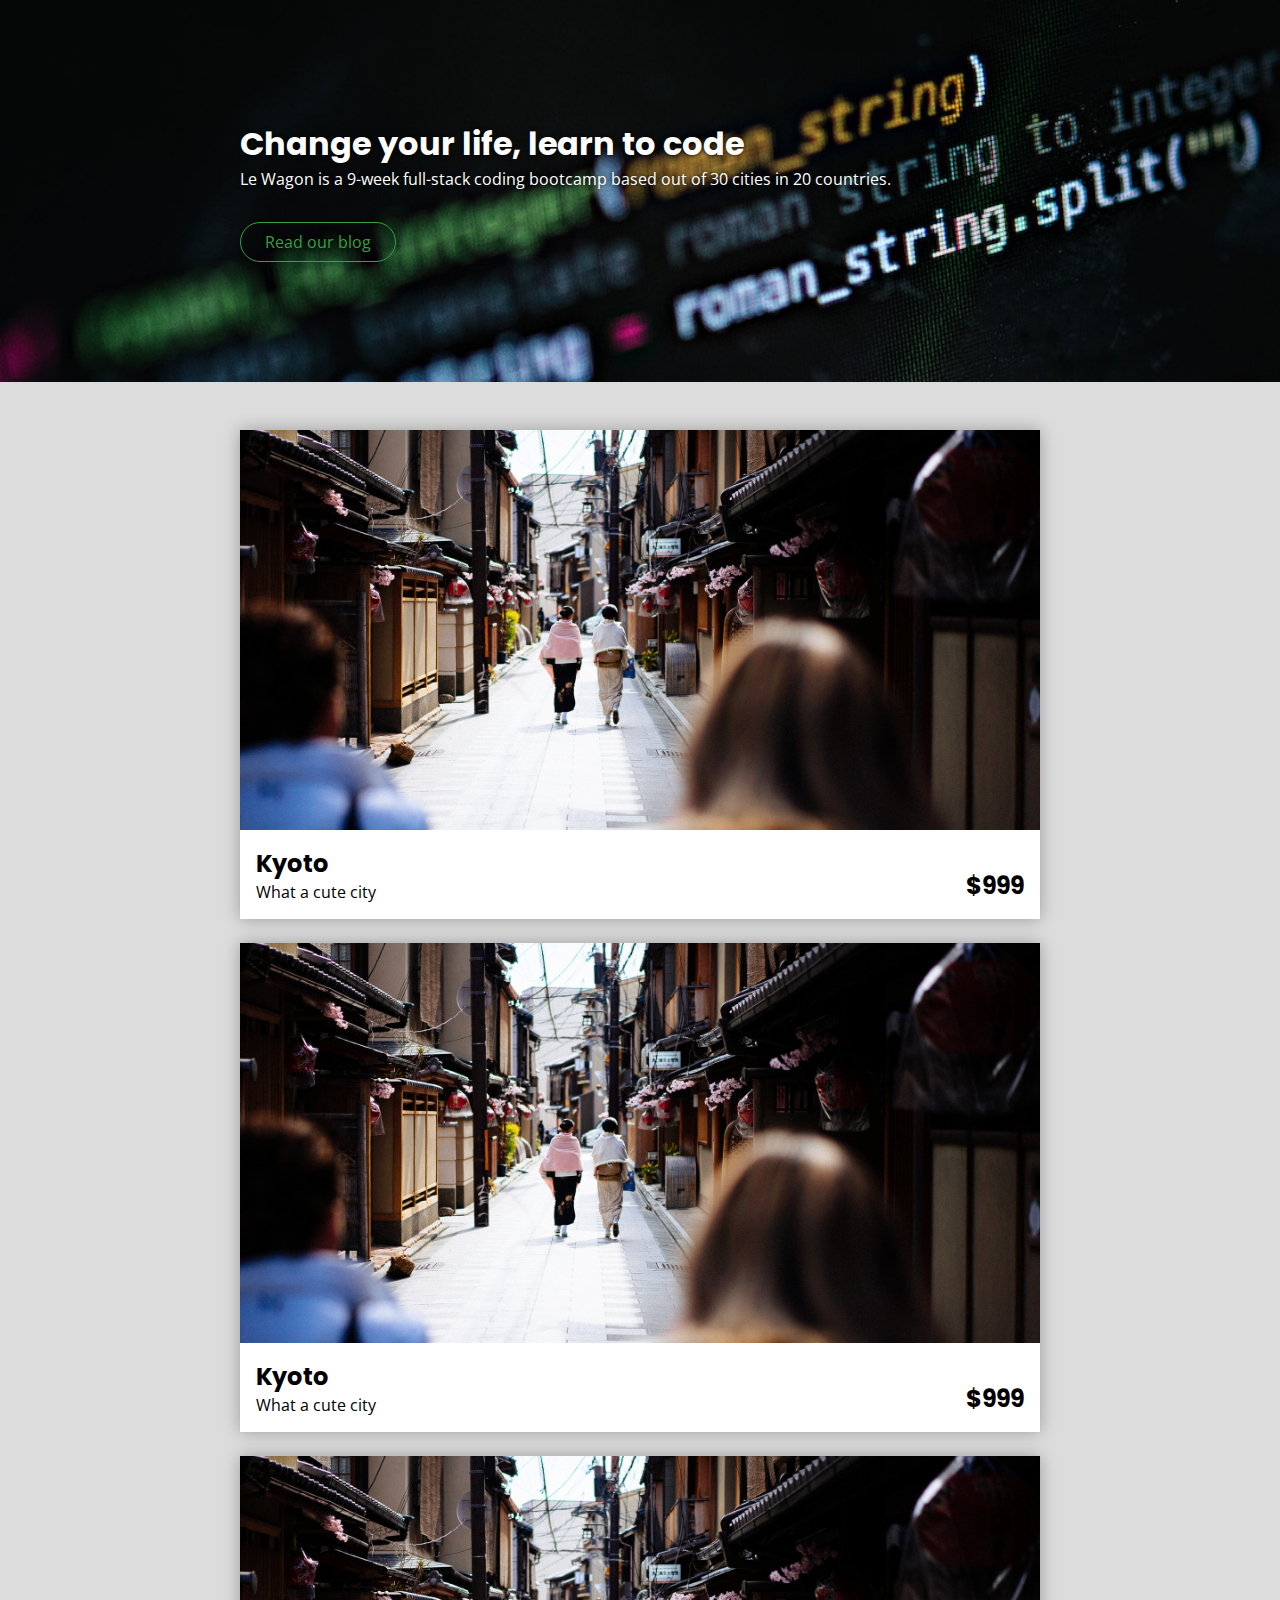
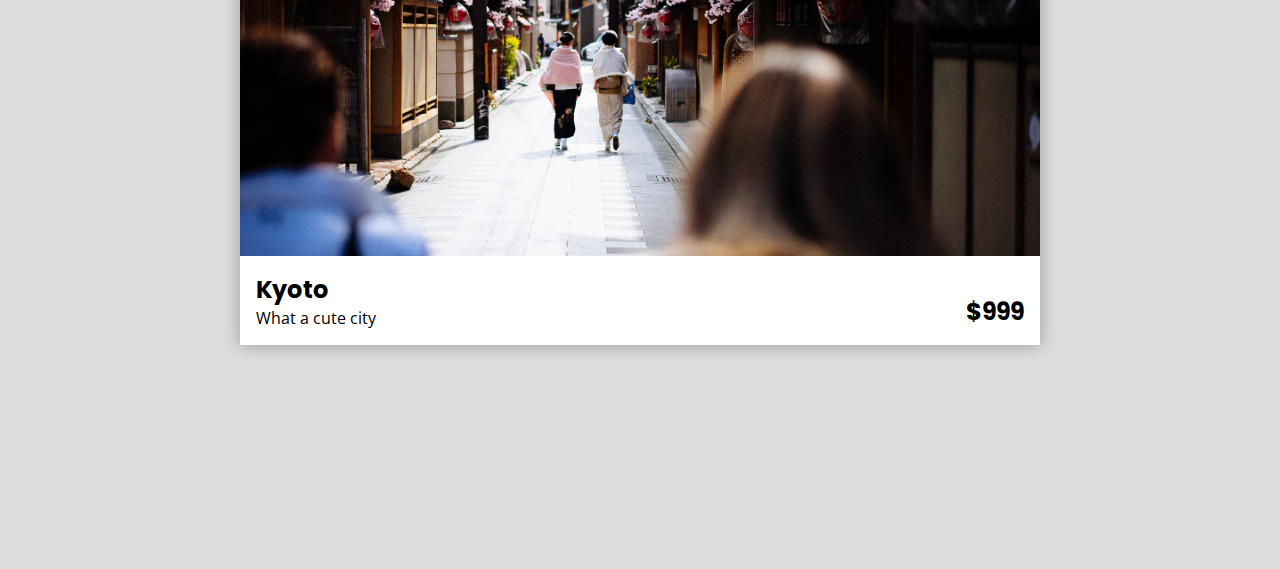
<file: index.html>
<html>
  <head>
    <meta charset="utf-8">
    <title>Combine your components</title>

    <link rel="stylesheet" href="css/style.css">
  </head>

  <body>

    <!-- TODO: Use your components to create a simple landing page -->
    <div class="banner" style="background-image: url(images/background.jpg);">
      <div class="container">
        <h1>Change your life, learn to code</h1>
        <p>Le Wagon is a 9-week full-stack coding bootcamp based out of 30 cities in 20 countries.</p>
        <a href="#" class="btn-medium">Read our blog</a>
      </div>
    </div>
    <div class="container">

      <div class="card-trip">
        <img src="images/kyoto.jpg" alt="kyoto">
        <div class="card-footer">
          <div>
            <h2>Kyoto</h2>
            <p>What a cute city</p>
          </div>
          <h2>$999</h2>
        </div>
      </div>

      <div class="card-trip">
        <img src="images/kyoto.jpg" alt="kyoto">
        <div class="card-footer">
          <div>
            <h2>Kyoto</h2>
            <p>What a cute city</p>
          </div>
          <h2>$999</h2>
        </div>
      </div>
      <div class="card-trip">
        <img src="images/kyoto.jpg" alt="kyoto">
        <div class="card-footer">
          <div>
            <h2>Kyoto</h2>
            <p>What a cute city</p>
          </div>
          <h2>$999</h2>
        </div>
      </div>

    </div>
  </body>

</html>
</file>
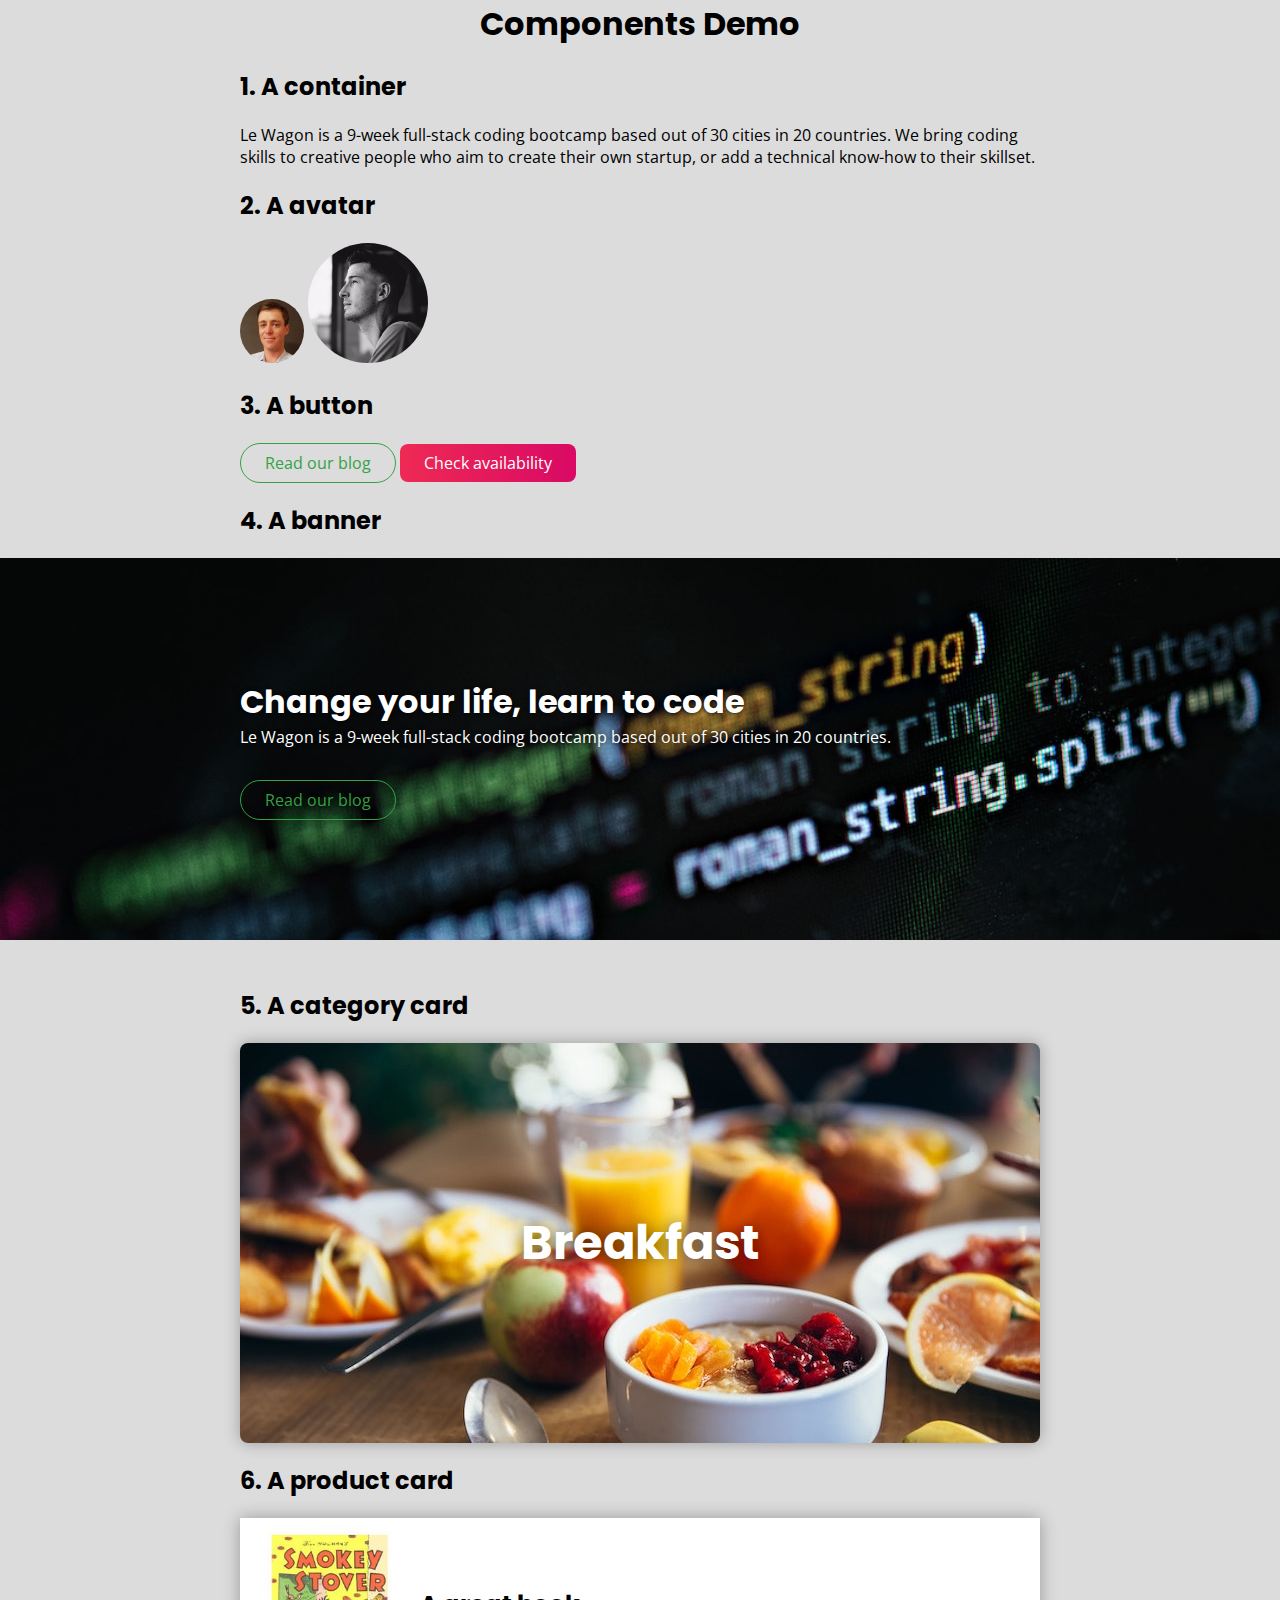
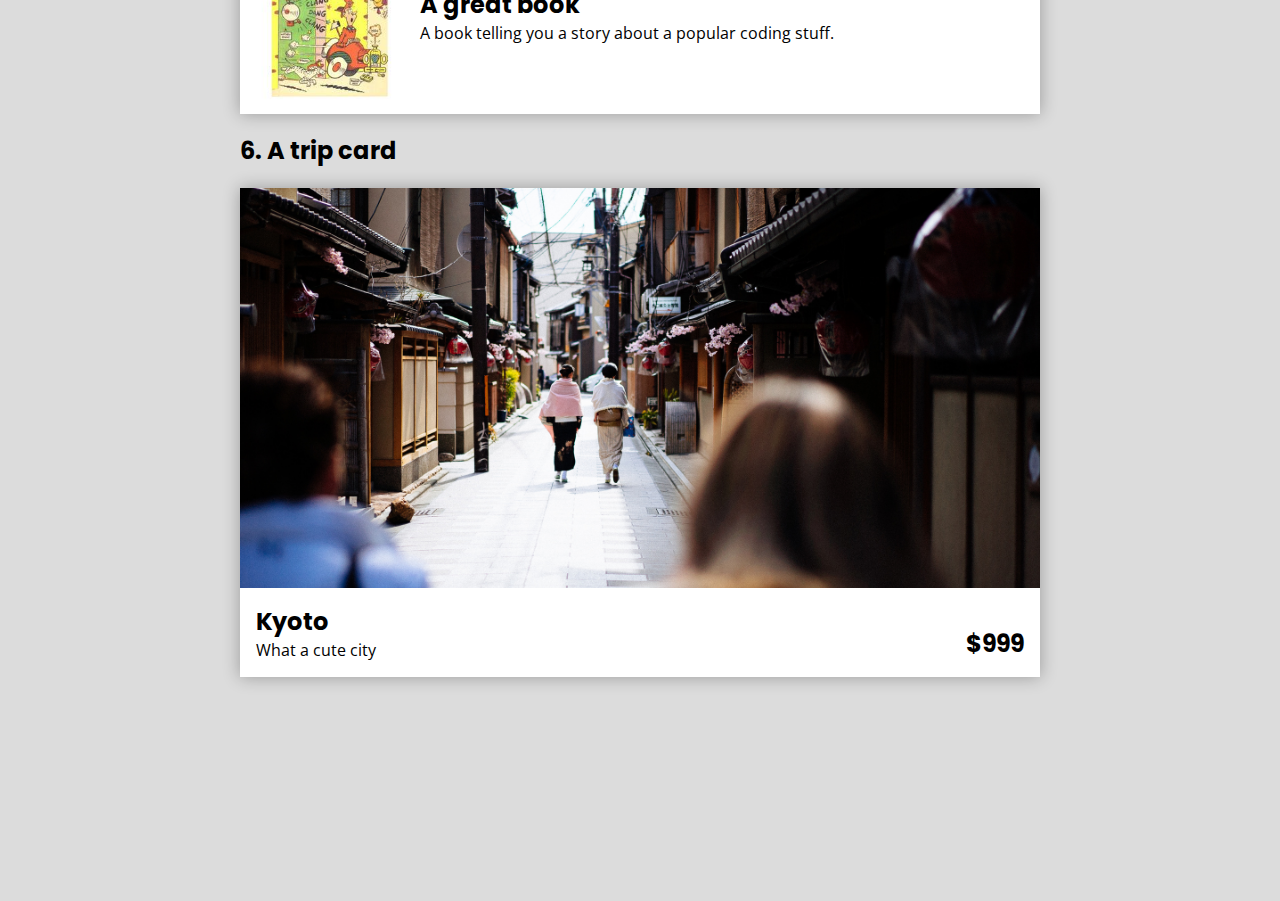
<file: components.html>
<html>
  <head>
    <meta charset="utf-8">
    <title>Components demo</title>
    <link rel="stylesheet" href="css/style.css">
  </head>

  <body>
      <h1 class="text-center">Components Demo</h1>

      <!-- TODO: live-code your components -->
      <div class="container">
        <h2>1. A container</h2>
        <p>Le Wagon is a 9-week full-stack coding bootcamp based out of 30 cities in 20 countries. We bring coding skills to creative people who aim to create their own startup, or add a technical know-how to their skillset.</p>
        <h2>2. A avatar</h2>
        <img src="images/someone.jpg" alt="avatar" class="avatar">
        <img src="images/someone_else.jpg" alt="large avatar" class="avatar-lg">
        <h2>3. A button</h2>
        <a href="#" class="btn-medium">Read our blog</a>
        <a href="#" class="btn-airbnb">Check availability</a>
        <h2>4. A banner</h2>
      </div>
      <div class="banner" style="background-image: url(images/background.jpg);">
        <div class="container">
          <h1>Change your life, learn to code</h1>
          <p>Le Wagon is a 9-week full-stack coding bootcamp based out of 30 cities in 20 countries.</p>
          <a href="#" class="btn-medium">Read our blog</a>
        </div>
      </div>
      <div class="container">
        <h2>5. A category card</h2>
        <div class="card-category" style="background-image: url(images/breakfast.jpg);">
          <h2>Breakfast</h2>
        </div>
        <h2>6. A product card</h2>
        <div class="card-product">
          <img src="images/product.jpg" alt="product">
          <div>
            <h2>A great book</h2>
            <p>A book telling you a story about a popular coding stuff.</p>
          </div>
        </div>
        <h2>6. A trip card</h2>
        <div class="card-trip">
          <img src="images/kyoto.jpg" alt="kyoto">
          <div class="card-footer">
            <div>
              <h2>Kyoto</h2>
              <p>What a cute city</p>
            </div>
            <h2>$999</h2>
          </div>
        </div>
      </div>

  </body>
</html>
</file>
<file: css/style.css>
/* --- Google Fonts --- */
@import url("https://fonts.googleapis.com/css?family=Open+Sans:400,300,700|Poppins:400,700");

/* --- Components design --- */
@import url("components/container.css");
@import url("components/avatar.css");
@import url("components/button.css");
@import url("components/banner.css");
@import url("components/card.css");
/* TODO: import new components */

/* --- Fonts & colors --- */
body {
  font-family: "Open Sans", "Helvetica", "sans-serif";
  padding-bottom: 200px;
  margin: 0;
  background-color: rgb(220,220,220);
}
h1, h2, h3 {
  font-family: "Poppins", "sans-serif";
}

a {
  text-decoration: none;
  display: inline-block;
}

.text-center {
  text-align: center;
}
</file>
